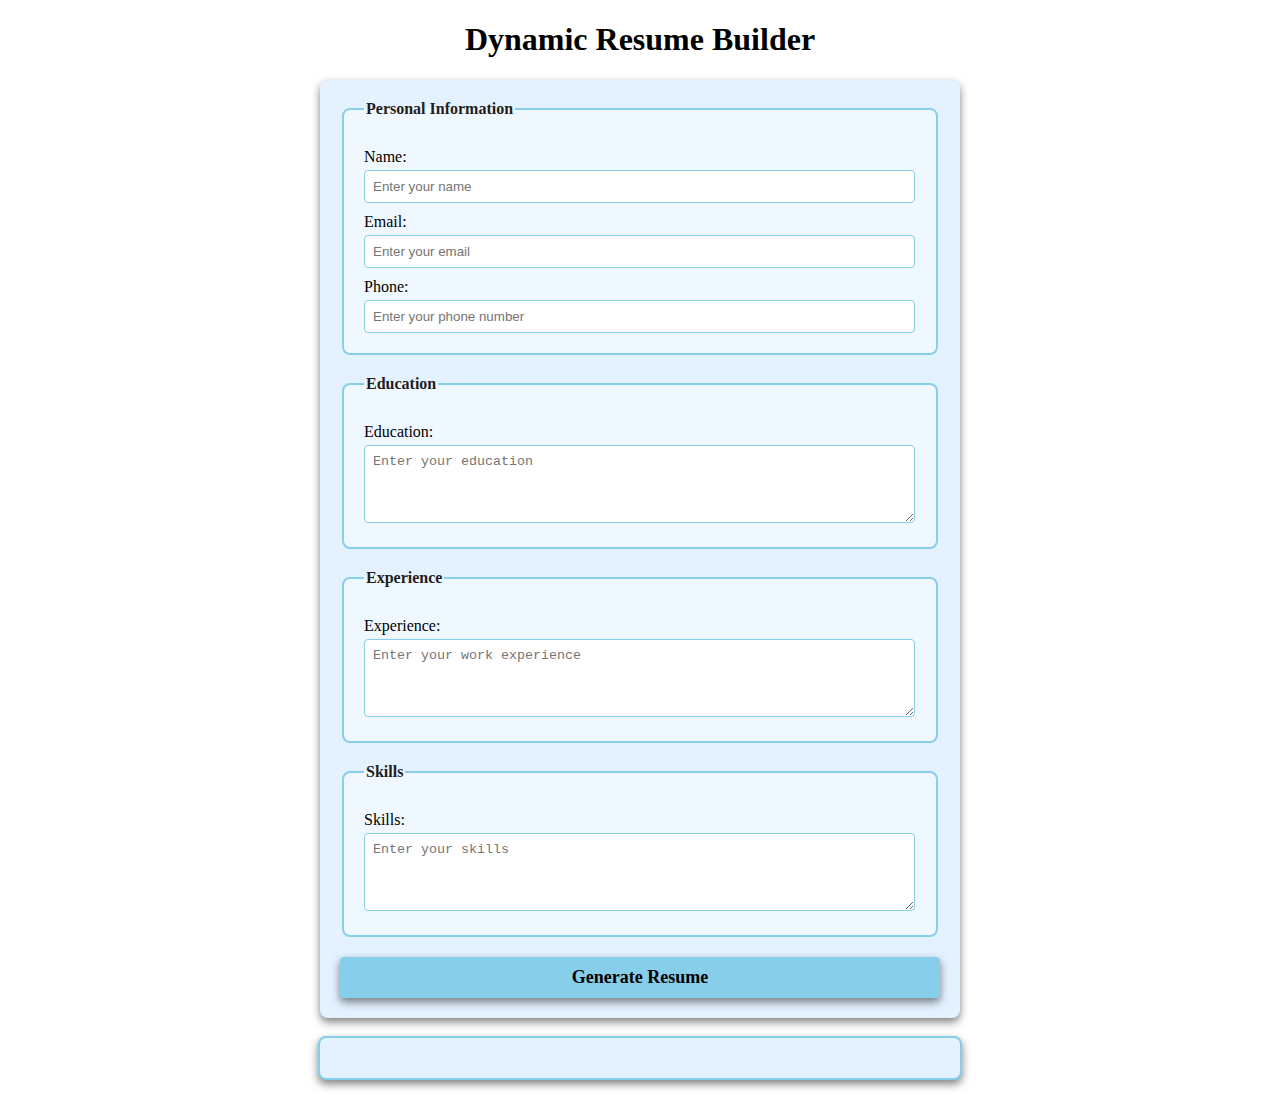
<file: miles 3/index.html>
<!DOCTYPE html>
<html lang="en">
<head>
    <meta charset="UTF-8">
    <meta name="viewport" content="width=device-width, initial-scale=1.0">
    <title>Dynamic Resume Builder</title>
    <link rel="stylesheet" href="style.css">
</head>
<body>
    <h1>Dynamic Resume Builder</h1>
    <form id="resume-form">
        <fieldset>
            <legend>Personal Information</legend>
            <label for="name">Name:</label>
            <input type="text" id="name" placeholder="Enter your name" required>

            <label for="email">Email:</label>
            <input type="email" id="email" placeholder="Enter your email" required>

            <label for="phone">Phone:</label>
            <input type="tel" id="phone" placeholder="Enter your phone number" required>
        </fieldset>

        <fieldset>
            <legend>Education</legend>
            <label for="education">Education:</label>
            <textarea id="education" placeholder="Enter your education" rows="4" required></textarea>
        </fieldset>

        <fieldset>
            <legend>Experience</legend>
            <label for="experience">Experience:</label>
            <textarea id="experience" placeholder="Enter your work experience" rows="4" required></textarea>
        </fieldset>

        <fieldset>
            <legend>Skills</legend>
            <label for="skills">Skills:</label>
            <textarea id="skills" placeholder="Enter your skills" rows="4" required></textarea>
        </fieldset>

        <button type="submit"><b>Generate Resume</b></button>
    </form>

    <br>

    <!-- Dynamic Resume -->
     <div id="resume-display">
        <!-- Resume will be genrated below -->
     </div>

     <script src="script.js"></script>

</body>
</html>
</file>
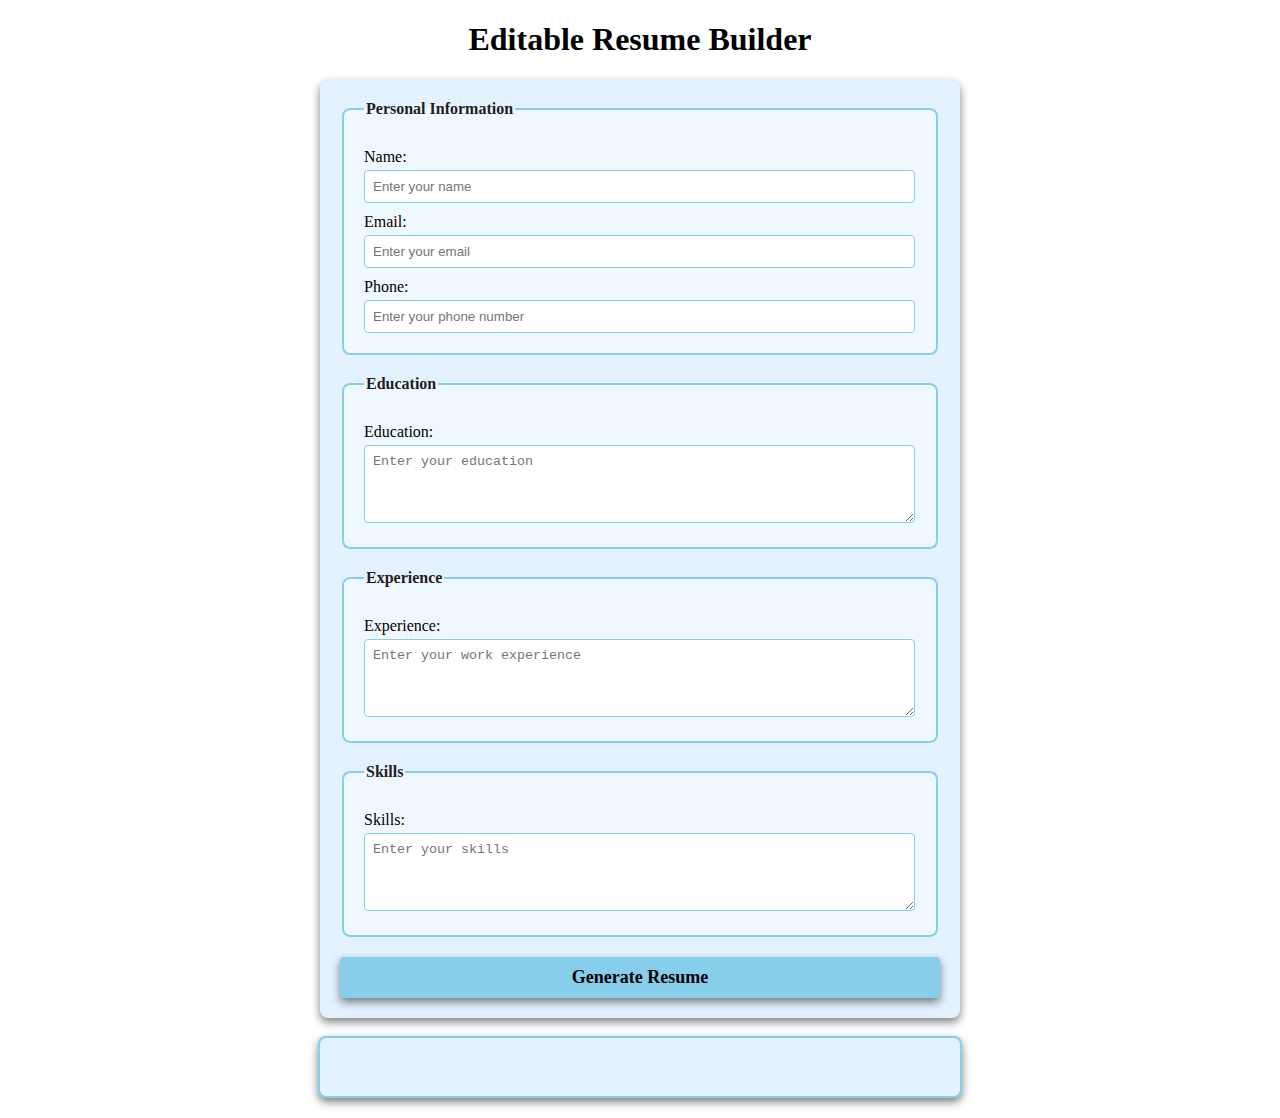
<file: miles 4/index.html>
<!DOCTYPE html>
<html lang="en">
<head>
    <meta charset="UTF-8">
    <meta name="viewport" content="width=device-width, initial-scale=1.0">
    <title>Editable Resume Builder</title>
    <link rel="stylesheet" href="style.css">
</head>
<body>
    <h1>Editable Resume Builder</h1>
    <form id="resume-form">
        <fieldset>
            <legend>Personal Information</legend>
            <label for="name">Name:</label>
            <input type="text" id="name" placeholder="Enter your name" required>

            <label for="email">Email:</label>
            <input type="email" id="email" placeholder="Enter your email" required>

            <label for="phone">Phone:</label>
            <input type="tel" id="phone" placeholder="Enter your phone number" required>

        </fieldset>

        <fieldset>
            <legend>Education</legend>
            <label for="education">Education:</label>
            <textarea id="education" placeholder="Enter your education" rows="4" required></textarea>
        </fieldset>

        <fieldset>
            <legend>Experience</legend>
            <label for="experience">Experience:</label>
            <textarea id="experience" placeholder="Enter your work experience" rows="4" required></textarea>
        </fieldset>

        <fieldset>
            <legend>Skills</legend>
            <label for="skills">Skills:</label>
            <textarea id="skills" placeholder="Enter your skills" rows="4" required></textarea>
        </fieldset>

        <button type="submit"><b>Generate Resume</b></button>
    </form>

    <br>

    <!-- Dynamic and Editable Resume -->
     <div id="resume-display" contenteditable="true">
        <!-- Resume will be genrated below -->
     </div>

     <script src="script.js"></script>

</body>
</html>
</file>
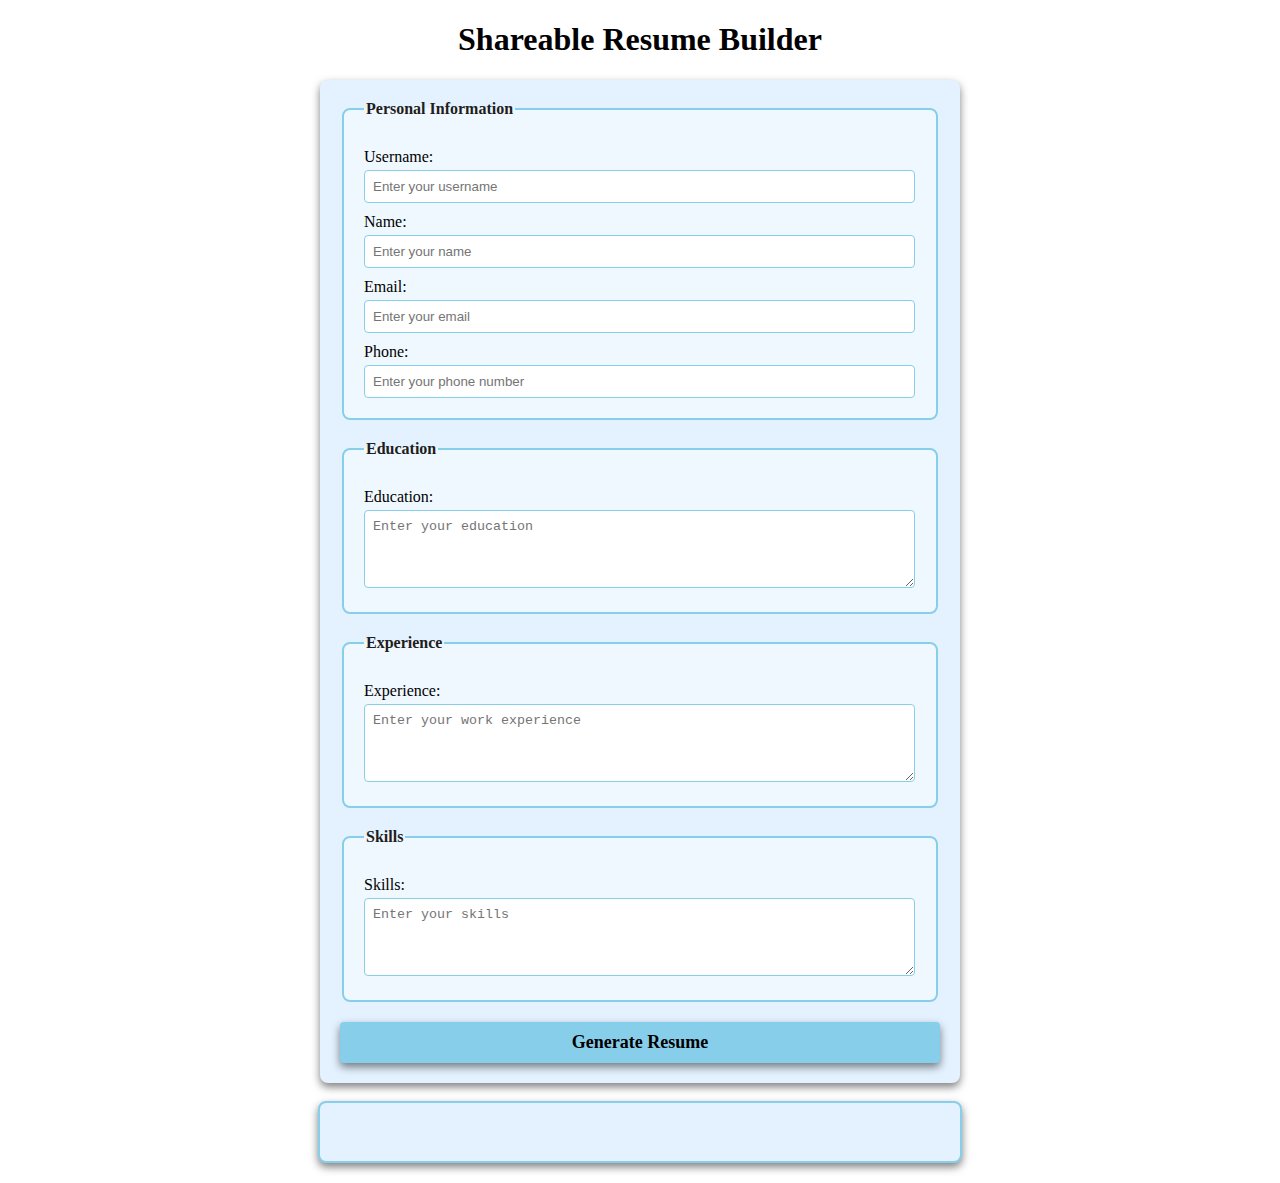
<file: miles 5/index.html>
<!DOCTYPE html>
<html lang="en">
<head>
    <meta charset="UTF-8">
    <meta name="viewport" content="width=device-width, initial-scale=1.0">
    <title>Shareable Resume Builder</title>
    <link rel="stylesheet" href="style.css">
</head>
<body>
    <h1>Shareable Resume Builder</h1>
    <form id="resume-form">
        <fieldset>
            <legend>Personal Information</legend>

            <label for="username">Username:</label>
            <input type="text" id="username" placeholder="Enter your username" required>

            <label for="name">Name:</label>
            <input type="text" id="name" placeholder="Enter your name" required>

            <label for="email">Email:</label>
            <input type="email" id="email" placeholder="Enter your email" required>

            <label for="phone">Phone:</label>
            <input type="tel" id="phone" placeholder="Enter your phone number" required>

        </fieldset>

        <fieldset>
            <legend>Education</legend>
            <label for="education">Education:</label>
            <textarea id="education" placeholder="Enter your education" rows="4" required></textarea>
        </fieldset>

        <fieldset>
            <legend>Experience</legend>
            <label for="experience">Experience:</label>
            <textarea id="experience" placeholder="Enter your work experience" rows="4" required></textarea>
        </fieldset>

        <fieldset>
            <legend>Skills</legend>
            <label for="skills">Skills:</label>
            <textarea id="skills" placeholder="Enter your skills" rows="4" required></textarea>
        </fieldset>

        <button type="submit"><b>Generate Resume</b></button>
    </form>

    <br>

    <!-- Dynamic and Editable Resume -->
     <div id="resume-display" contenteditable="true">
        <!-- Resume will be genrated below -->
     </div>

     <!-- Section for the shareable link and download option -->
      <div id="shareable-link-container" style="display: none;">
        <h2>Shareable Link</h2>
        <p>Here is your unique link to view or edit your resume:</p>
        <a href="#" id="shareable-link" target="_blank"></a>
        <br>
        <button id="download-pdf"><b>Download as PDF</b></button>
      </div>

     <script src="script.js"></script>

</body>
</html>
</file>
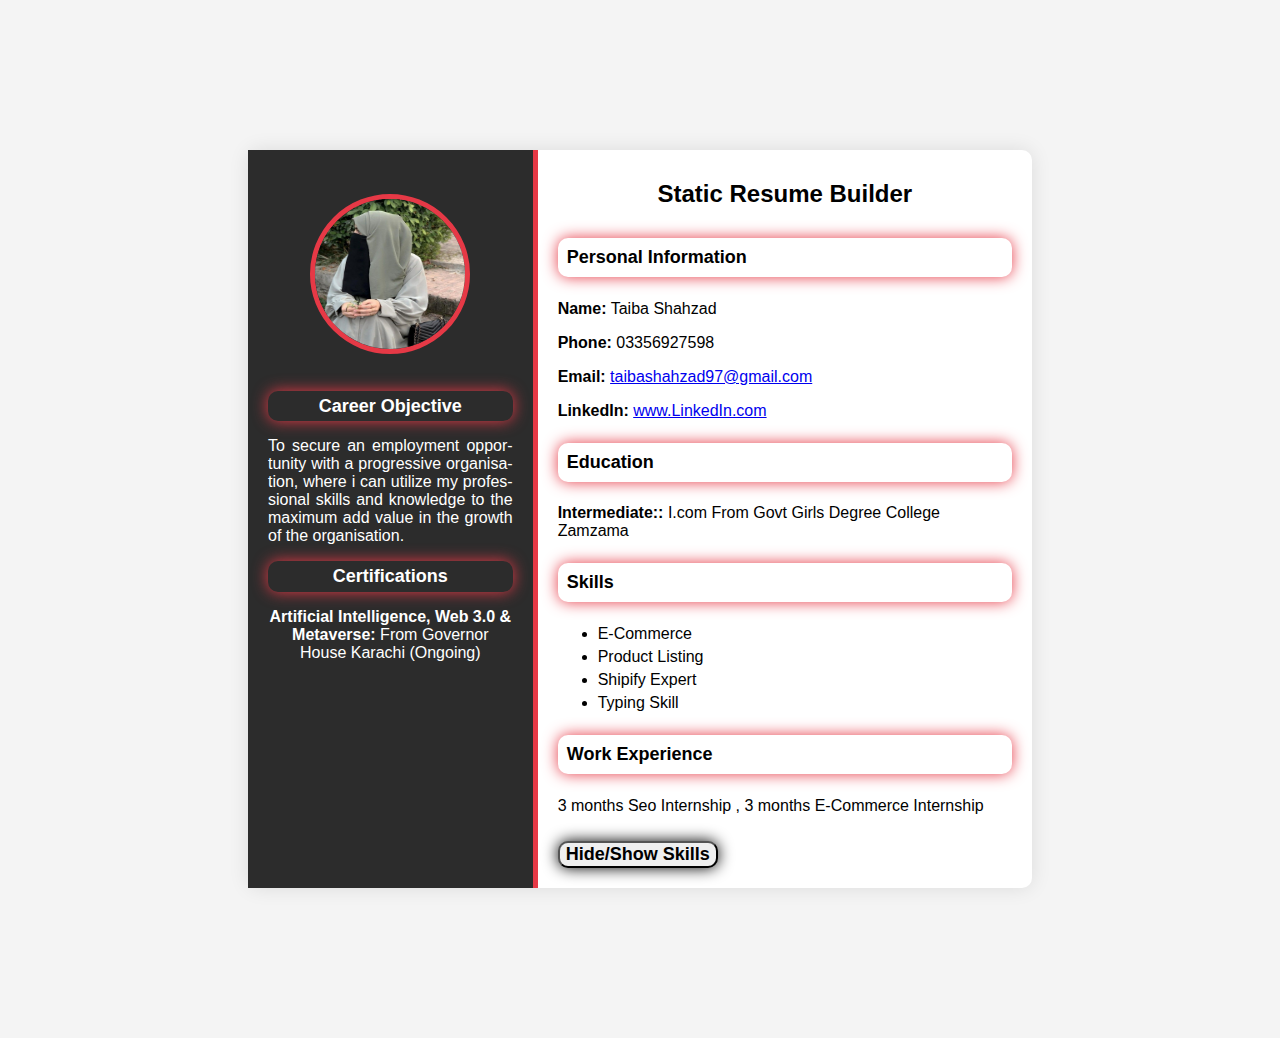
<file: miles1-2/index.html>
<!DOCTYPE html>
<html lang="en">
<head>
    <meta charset="UTF-8">
    <meta name="viewport" content="width=device-width, initial-scale=1.0">
    <title>Static Resume Builder</title>
    <link rel="stylesheet" href="style.css">
</head>
<body>
    <div class="resume-container">
        <!-- Left Section -->
         <div class="left-section">
            <img src="profile.jfif" alt="Profile Picture" class="profile-picture">
            <section id="objective">
                <h3 style="color: white;">Career Objective</h3>
                <p style="text-align: justify; hyphens: auto;">To secure an employment opportunity with a progressive organisation, where i can utilize my professional skills and knowledge to the maximum add value in the growth of the organisation.</p>
            </section>

            <section id="certification">
                <h3 style="color: white;">Certifications</h3>
                
                <p><b>Artificial Intelligence, Web 3.0 & Metaverse:</b> From Governor House Karachi (Ongoing)</p>
            </section>
         </div>

         <!-- Right Section -->
          <div class="right-section">
            <h1>Static Resume Builder</h1>
            <!-- Personal Information -->
             <section id="personal-info">
                <h3>Personal Information</h3>
                <p><b>Name:</b> Taiba Shahzad</p>
                <p><b>Phone:</b> 03356927598</p>
                <p><b>Email:</b> <a href="taibashahzad97@gmail.com">taibashahzad97@gmail.com</a></p>
                <p><b>LinkedIn:</b> <a href="https://www.linkedin.com/in/taiba-shahzad-0922a4278?utm_source=share&utm_campaign=share_via&utm_content=profile&utm_medium=android_app" target="_blank">www.LinkedIn.com</a></p>
             

             <!-- Education Section -->
              <section id="education">
                <h3>Education</h3>
                <p><b>Intermediate::</b> I.com From Govt Girls Degree College Zamzama</p>
                
            
                
             </section>

              <!-- Skills Section -->
               <section id="skills">
                <h3>Skills</h3>
                <ul>
                    <li>E-Commerce</li>
                    <li>Product Listing</li>
                    <li>Shipify Expert</li>
                    <li>Typing Skill</li>
                    
                   
                </ul>
               </section>

               <!-- Work Experience Section -->
                <section id="work-experience">
                    <h3>Work Experience</h3>
                    <p>3 months Seo Internship , 3 months E-Commerce Internship</p>
                </section>

                <!-- Button to toggle Skills Section -->
                 <button id="toggle-skills"><b>Hide/Show Skills</b></button>
            </div>
    </div>
    <script src="script.js"></script>
</body>
</html>
</file>
<file: miles 3/style.css>
/* Styling form and resume sections */

body {
    font-family: 'Times New Roman', Times, serif;
    margin: 20px;
    padding: 0;
    background-color: white;
}

form {
    margin: auto;
    background-color: rgb(228, 242, 255);
    border-radius: 8px;
    box-shadow: 0 4px 8px rgba(0, 0, 0, 0.5);
    padding: 20px;
    max-width: 600px;
}

h1 {
    text-align: center;
    color: black;
}

fieldset {
    border: 2px solid skyblue;
    border-radius: 8px;
    padding: 20px;
    margin-bottom: 20px;
    background-color: aliceblue;
}

legend {
    font-weight: bold;
    text-align: left;
    color: rgb(34, 29, 29);
}

label {
    display: block;
    margin-top: 10px;
    color: black;

}

input,textarea {
    margin-top: 4px;
    padding: 8px;
    width: calc(100% - 1px);
    border: 1px solid skyblue;
    border-radius: 4px;
    box-sizing: border-box;
}

button {
    display: block;
    width: 100%;
    background-color: skyblue;
    color: black;
    border: none;
    border-radius: 4px;
    box-shadow: 0 4px 8px rgba(0, 0, 0, 0.5);
    margin-top: 10px;
    font-size: 18px;
    font-family: 'Times New Roman', Times, serif;
    padding: 10px;
    cursor: pointer;
}

button :hover {
    color: blue;
}

#resume-display {
    max-width: 600px;
    margin: auto;
    padding: 20px;
    border: 2px solid skyblue;
    border-radius: 8px;
    background-color: rgb(228, 242, 255);
    box-shadow: 0 4px 8px rgba(0, 0, 0, 0.5);
}

#resume-display h2 {
    color: black;
}
</file>
<file: miles 4/style.css>
/* Styling form and resume sections */

body {
    font-family: 'Times New Roman', Times, serif;
    margin: 20px;
    padding: 0;
    background-color: white;
}

form {
    margin: auto;
    background-color: rgb(228, 242, 255);
    border-radius: 8px;
    box-shadow: 0 4px 8px rgba(0, 0, 0, 0.5);
    padding: 20px;
    max-width: 600px;
}

h1 {
    text-align: center;
    color: black;
}

fieldset {
    border: 2px solid skyblue;
    border-radius: 8px;
    padding: 20px;
    margin-bottom: 20px;
    background-color: aliceblue;
}

legend {
    font-weight: bold;
    text-align: left;
    color: rgb(34, 29, 29);
}

label {
    display: block;
    margin-top: 10px;
    color: black;

}

input,textarea {
    margin-top: 4px;
    padding: 8px;
    width: calc(100% - 1px);
    border: 1px solid skyblue;
    border-radius: 4px;
    box-sizing: border-box;
}

button {
    display: block;
    width: 100%;
    background-color: skyblue;
    color: black;
    border: none;
    border-radius: 4px;
    box-shadow: 0 4px 8px rgba(0, 0, 0, 0.5);
    margin-top: 10px;
    font-size: 18px;
    font-family: 'Times New Roman', Times, serif;
    padding: 10px;
    cursor: pointer;
}

button :hover {
    color: blue;
}

#resume-display {
    max-width: 600px;
    margin: auto;
    padding: 20px;
    border: 2px solid skyblue;
    border-radius: 8px;
    background-color: rgb(228, 242, 255);
    box-shadow: 0 4px 8px rgba(0, 0, 0, 0.5);
    /*Making the resume editable*/
    outline: none;
}

#resume-display h2 {
    color: black;
}
</file>
<file: miles 5/style.css>
/* Styling form and resume sections */

body {
    font-family: 'Times New Roman', Times, serif;
    margin: 20px;
    padding: 0;
    background-color: white;
}

form {
    margin: auto;
    background-color: rgb(228, 242, 255);
    border-radius: 8px;
    box-shadow: 0 4px 8px rgba(0, 0, 0, 0.5);
    padding: 20px;
    max-width: 600px;
}

h1 {
    text-align: center;
    color: black;
}

fieldset {
    border: 2px solid skyblue;
    border-radius: 8px;
    padding: 20px;
    margin-bottom: 20px;
    background-color: aliceblue;
}

legend {
    font-weight: bold;
    text-align: left;
    color: rgb(34, 29, 29);
}

label {
    display: block;
    margin-top: 10px;
    color: black;

}

input,textarea {
    margin-top: 4px;
    padding: 8px;
    width: calc(100% - 1px);
    border: 1px solid skyblue;
    border-radius: 4px;
    box-sizing: border-box;
}

button {
    display: block;
    width: 100%;
    background-color: skyblue;
    color: black;
    border: none;
    border-radius: 4px;
    box-shadow: 0 4px 8px rgba(0, 0, 0, 0.5);
    margin-top: 10px;
    font-size: 18px;
    font-family: 'Times New Roman', Times, serif;
    padding: 10px;
    cursor: pointer;
}

button :hover {
    color: blue;
}

#resume-display {
    max-width: 600px;
    margin: auto;
    padding: 20px;
    border: 2px solid skyblue;
    border-radius: 8px;
    background-color: rgb(228, 242, 255);
    box-shadow: 0 4px 8px rgba(0, 0, 0, 0.5);
    /*Making the resume editable*/
    outline: none;
}

#resume-display h2 {
    color: black;
}
</file>
<file: miles1-2/style.css>
/* General Styling */
body {
    font-family: 'Arial', sans-serif;
    background-color: #f4f4f4;
    margin: 0;
    padding: 150px;
}

.resume-container {
    display: flex;
    background-color: white;
    width: 80%;
    margin: 0 auto;
    border-radius: 10px;
    box-shadow: 0 0 20px rgba(0, 0, 0, 0.1);
}

/* Left Section Styling */
.left-section {
    background-color: #2c2c2c;
    color: white;
    padding: 20px;
    width: 35%;
    text-align: center;
    border-right: 5px solid #e63946;
}

.profile-picture {
    width: 150px;
    height: 150px;
    margin-top: 10%;
    border-radius: 50%;
    border: 5px solid #e63946;
    margin-bottom: 20px;
}

h1 {
    font-size: 24px;
    margin: 10px 0;
    margin-bottom: 30px;
    text-align: center;
}

h3 {
    font-size: 18px;
    padding: 2%;
    margin: 20px 0 10px;
    color: black;
    border-radius: 10px;
    box-shadow: 0 0 15px #e63946;
    margin-top: 5%;
    margin-bottom: 5%;
}

ul {
    list-style-type: fill round;
    padding: 10;
    margin: 10px 0;
}

ul li {
    margin: 5px 0;
}

/* Right Section Styling */
.right-section {
    padding: 20px;
    width: 65%;
}

button {
    font-family: Arial, sans-serif;
    border-radius: 10px;
    box-shadow: 0 0 15px black;
    cursor: pointer;
    margin-top: 10px;
    font-size: 18px;
}

button:hover {
    background-color: #ff737c;
}
</file>
